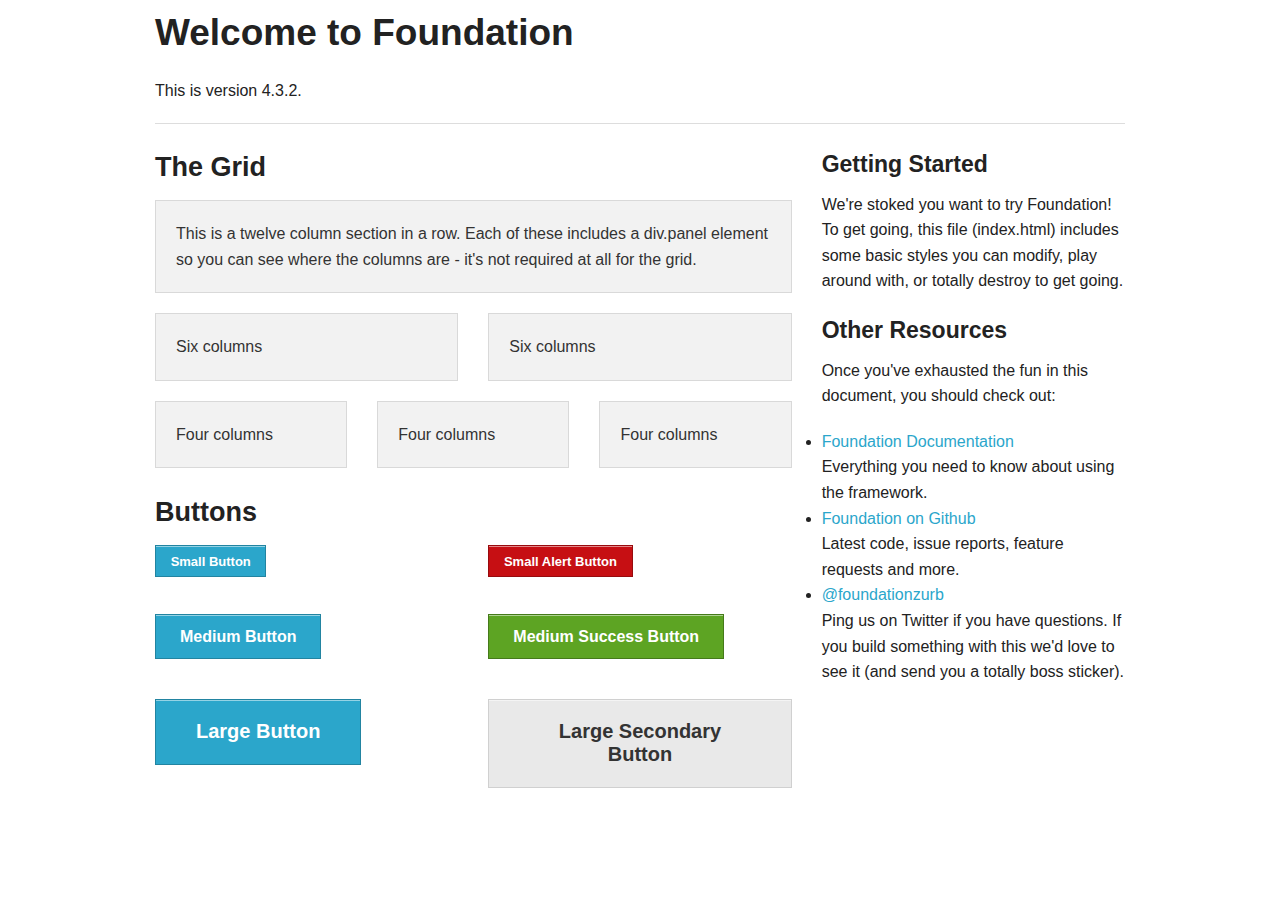
<file: www/Foundation4.3.2/index.html>
<!DOCTYPE html>
<!--[if IE 8]> 				 <html class="no-js lt-ie9" lang="en" > <![endif]-->
<!--[if gt IE 8]><!--> <html class="no-js" lang="en" > <!--<![endif]-->

<head>
	<meta charset="utf-8">
  <meta name="viewport" content="width=device-width">
  <title>Foundation 4</title>

  
  <link rel="stylesheet" href="css/foundation.css">
  

  <script src="js/vendor/custom.modernizr.js"></script>

</head>
<body>

	<div class="row">
		<div class="large-12 columns">
			<h2>Welcome to Foundation</h2>
			<p>This is version 4.3.2.</p>
			<hr />
		</div>
	</div>

	<div class="row">
		<div class="large-8 columns">
			<h3>The Grid</h3>

			<!-- Grid Example -->
			<div class="row">
				<div class="large-12 columns">
					<div class="panel">
						<p>This is a twelve column section in a row. Each of these includes a div.panel element so you can see where the columns are - it's not required at all for the grid.</p>
					</div>
				</div>
			</div>
			<div class="row">
				<div class="large-6 columns">
					<div class="panel">
						<p>Six columns</p>
					</div>
				</div>
				<div class="large-6 columns">
					<div class="panel">
						<p>Six columns</p>
					</div>
				</div>
			</div>
			<div class="row">
				<div class="large-4 columns">
					<div class="panel">
						<p>Four columns</p>
					</div>
				</div>
				<div class="large-4 columns">
					<div class="panel">
						<p>Four columns</p>
					</div>
				</div>
				<div class="large-4 columns">
					<div class="panel">
						<p>Four columns</p>
					</div>
				</div>
			</div>

			<h3>Buttons</h3>

      <div class="row">
        <div class="large-6 columns">
          <p><a href="#" class="small button">Small Button</a></p>
          <p><a href="#" class="button">Medium Button</a></p>
          <p><a href="#" class="large button">Large Button</a></p>
        </div>
        <div class="large-6 columns">
          <p><a href="#" class="small alert button">Small Alert Button</a></p>
          <p><a href="#" class="success button">Medium Success Button</a></p>
          <p><a href="#" class="large secondary button">Large Secondary Button</a></p>
        </div>
      </div>
		</div>

		<div class="large-4 columns">
			<h4>Getting Started</h4>
			<p>We're stoked you want to try Foundation! To get going, this file (index.html) includes some basic styles you can modify, play around with, or totally destroy to get going.</p>

			<h4>Other Resources</h4>
			<p>Once you've exhausted the fun in this document, you should check out:</p>
			<ul class="disc">
				<li><a href="http://foundation.zurb.com/docs">Foundation Documentation</a><br />Everything you need to know about using the framework.</li>
				<li><a href="http://github.com/zurb/foundation">Foundation on Github</a><br />Latest code, issue reports, feature requests and more.</li>
				<li><a href="http://twitter.com/foundationzurb">@foundationzurb</a><br />Ping us on Twitter if you have questions. If you build something with this we'd love to see it (and send you a totally boss sticker).</li>
			</ul>
		</div>
	</div>

  <script>
  document.write('<script src=' +
  ('__proto__' in {} ? 'js/vendor/zepto' : 'js/vendor/jquery') +
  '.js><\/script>')
  </script>
  
  <script src="js/foundation.min.js"></script>
  <!--
  
  <script src="js/foundation/foundation.js"></script>
  
  <script src="js/foundation/foundation.alerts.js"></script>
  
  <script src="js/foundation/foundation.clearing.js"></script>
  
  <script src="js/foundation/foundation.cookie.js"></script>
  
  <script src="js/foundation/foundation.dropdown.js"></script>
  
  <script src="js/foundation/foundation.forms.js"></script>
  
  <script src="js/foundation/foundation.joyride.js"></script>
  
  <script src="js/foundation/foundation.magellan.js"></script>
  
  <script src="js/foundation/foundation.orbit.js"></script>
  
  <script src="js/foundation/foundation.reveal.js"></script>
  
  <script src="js/foundation/foundation.section.js"></script>
  
  <script src="js/foundation/foundation.tooltips.js"></script>
  
  <script src="js/foundation/foundation.topbar.js"></script>
  
  <script src="js/foundation/foundation.interchange.js"></script>
  
  <script src="js/foundation/foundation.placeholder.js"></script>
  
  <script src="js/foundation/foundation.abide.js"></script>
  
  -->
  
  <script>
    $(document).foundation();
  </script>
</body>
</html>
</file>
